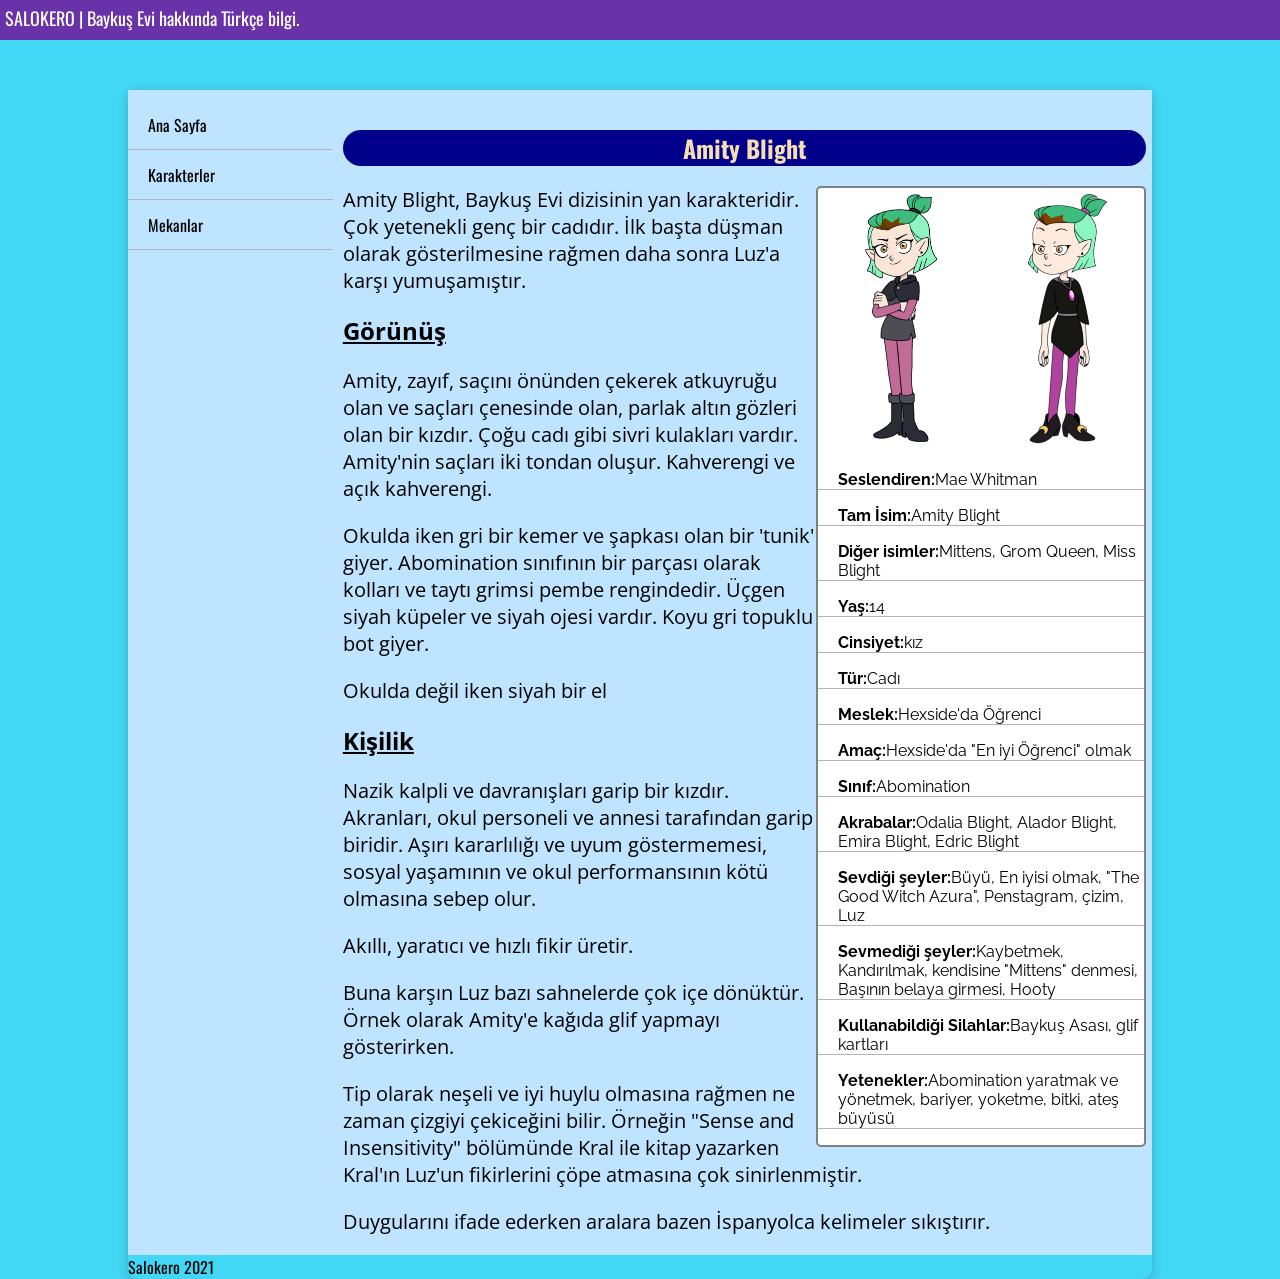
<file: AmityBlight.html>
<!DOCTYPE html>
<html lang="tr">
<head>
    <meta charset="UTF-8">
    <title>SALOKERO | Luz Noceda</title>
    <link rel="icon" href="img/owlbert.png" type="image/icon type">
    <!-- Sayfa Fontu fontu -->
    <link rel="stylesheet" href="karakterstyle.css">
    <link rel="preconnect" href="https://fonts.googleapis.com">
    <link rel="preconnect" href="https://fonts.gstatic.com" crossorigin>
    <link href="https://fonts.googleapis.com/css2?family=Oswald:wght@200;300;400;500;600;700&display=swap" rel="stylesheet">
    <!-- Logo fontu -->
    <link rel="preconnect" href="https://fonts.googleapis.com">
    <link rel="preconnect" href="https://fonts.gstatic.com" crossorigin>
    <link href="https://fonts.googleapis.com/css2?family=Big+Shoulders+Stencil+Display&display=swap" rel="stylesheet">
    <link rel="preconnect" href="https://fonts.googleapis.com">
    <link rel="preconnect" href="https://fonts.gstatic.com" crossorigin>
    <link href="https://fonts.googleapis.com/css2?family=Open+Sans+Condensed:wght@300&display=swap" rel="stylesheet">
    <link rel="preconnect" href="https://fonts.googleapis.com">
    <link rel="preconnect" href="https://fonts.gstatic.com" crossorigin>
    <link href="https://fonts.googleapis.com/css2?family=Raleway&display=swap" rel="stylesheet">

</head>
<body>
    <div id="ust">      <!-- Burası üst yer -->
        <span id="ust_yazi">SALOKERO | Baykuş Evi hakkında Türkçe bilgi. </span>
    </div>

    <div id=container>  <!-- Burası geri kalan kısım-->

        

        <section>

            <nav> 
                <ul>
                    <li><a href="index.html">Ana Sayfa</a></li>
                    <li><a href="karakterler.html">Karakterler</a></li>
                    <li><a href="mekanlar.html">Mekanlar</a></li>
                </ul>
            </nav>

            <main>
                <div class="karaktersayfa">
                    <h1 class="karakterisim">Amity Blight</h1>
                    <div class="tablo">
                        <img class="karakterresim" src="img/amity_tam.png">
                        <img class="karakterresim" src="img/amity_casual.png">
                        <li><p><b>Seslendiren:</b>Mae Whitman</p></li>
                        <li><p><b>Tam İsim:</b>Amity Blight </p></li>
                        <li><p><b>Diğer isimler:</b>Mittens, Grom Queen, Miss Blight</p></li>
                        <li><p><b>Yaş:</b>14</p></li>
                        <li><p><b>Cinsiyet:</b>kız</p></li>
                        <li><p><b>Tür:</b>Cadı</p></li>
                        <li><p><b>Meslek:</b>Hexside'da Öğrenci</p></li>
                        <li><p><b>Amaç:</b>Hexside'da "En iyi Öğrenci" olmak</p></li>
                        <li><p><b>Sınıf:</b>Abomination</p></li>
                        <li><p><b>Akrabalar:</b>Odalia Blight, Alador Blight, Emira Blight, Edric Blight</p></li>
                        <li><p><b>Sevdiği şeyler:</b>Büyü, En iyisi olmak, "The Good Witch Azura", Penstagram, çizim, Luz</p></li>
                        <li><p><b>Sevmediği şeyler:</b>Kaybetmek, Kandırılmak, kendisine "Mittens" denmesi, Başının belaya girmesi, Hooty</p></li>
                        <li><p><b>Kullanabildiği Silahlar:</b>Baykuş Asası, glif kartları</p></li>
                        <li><p><b>Yetenekler:</b>Abomination yaratmak ve yönetmek, bariyer, yoketme, bitki, ateş büyüsü</p></li>
                    </div>
                    <div class="karaktermetin">
                        <p>Amity Blight, Baykuş Evi dizisinin yan karakteridir. Çok yetenekli genç bir cadıdır. İlk başta düşman olarak gösterilmesine rağmen daha sonra Luz'a karşı yumuşamıştır.</p>
                        <h1><u>Görünüş  </u></h1>
                        <p>Amity, zayıf, saçını önünden çekerek atkuyruğu olan ve saçları çenesinde olan, parlak altın gözleri olan bir kızdır. Çoğu cadı gibi sivri kulakları vardır. Amity'nin saçları iki tondan oluşur. Kahverengi ve açık kahverengi. </p>
                        <p>Okulda iken gri bir kemer ve şapkası olan bir 'tunik' giyer. Abomination sınıfının bir parçası olarak kolları ve taytı grimsi pembe rengindedir. Üçgen siyah küpeler ve siyah ojesi vardır. Koyu gri topuklu bot giyer.</p>
                        <p>Okulda değil iken siyah bir el</p>
                        <h1><u>Kişilik</u></h1>
                        <p>Nazik kalpli ve davranışları garip bir kızdır. Akranları, okul personeli ve annesi tarafından garip biridir. Aşırı kararlılığı ve uyum göstermemesi, sosyal yaşamının ve okul performansının kötü olmasına sebep olur. </p>
                        <p>Akıllı, yaratıcı ve hızlı fikir üretir.</p>
                        <p>Buna karşın Luz bazı sahnelerde çok içe dönüktür. Örnek olarak Amity'e kağıda glif yapmayı gösterirken. </p>
                        <p>Tip olarak neşeli ve iyi huylu olmasına rağmen ne zaman çizgiyi çekiceğini bilir. Örneğin "Sense and Insensitivity" bölümünde Kral ile kitap yazarken Kral'ın Luz'un fikirlerini çöpe atmasına çok sinirlenmiştir.</p>
                        <p>Duygularını ifade ederken aralara bazen İspanyolca kelimeler sıkıştırır.</p>
                        
                    </div>
                    

                </div>
            </main>

        </section>

        <footer> Salokero 2021 </footer>
    </div>

    
</body>
</html>
</file>
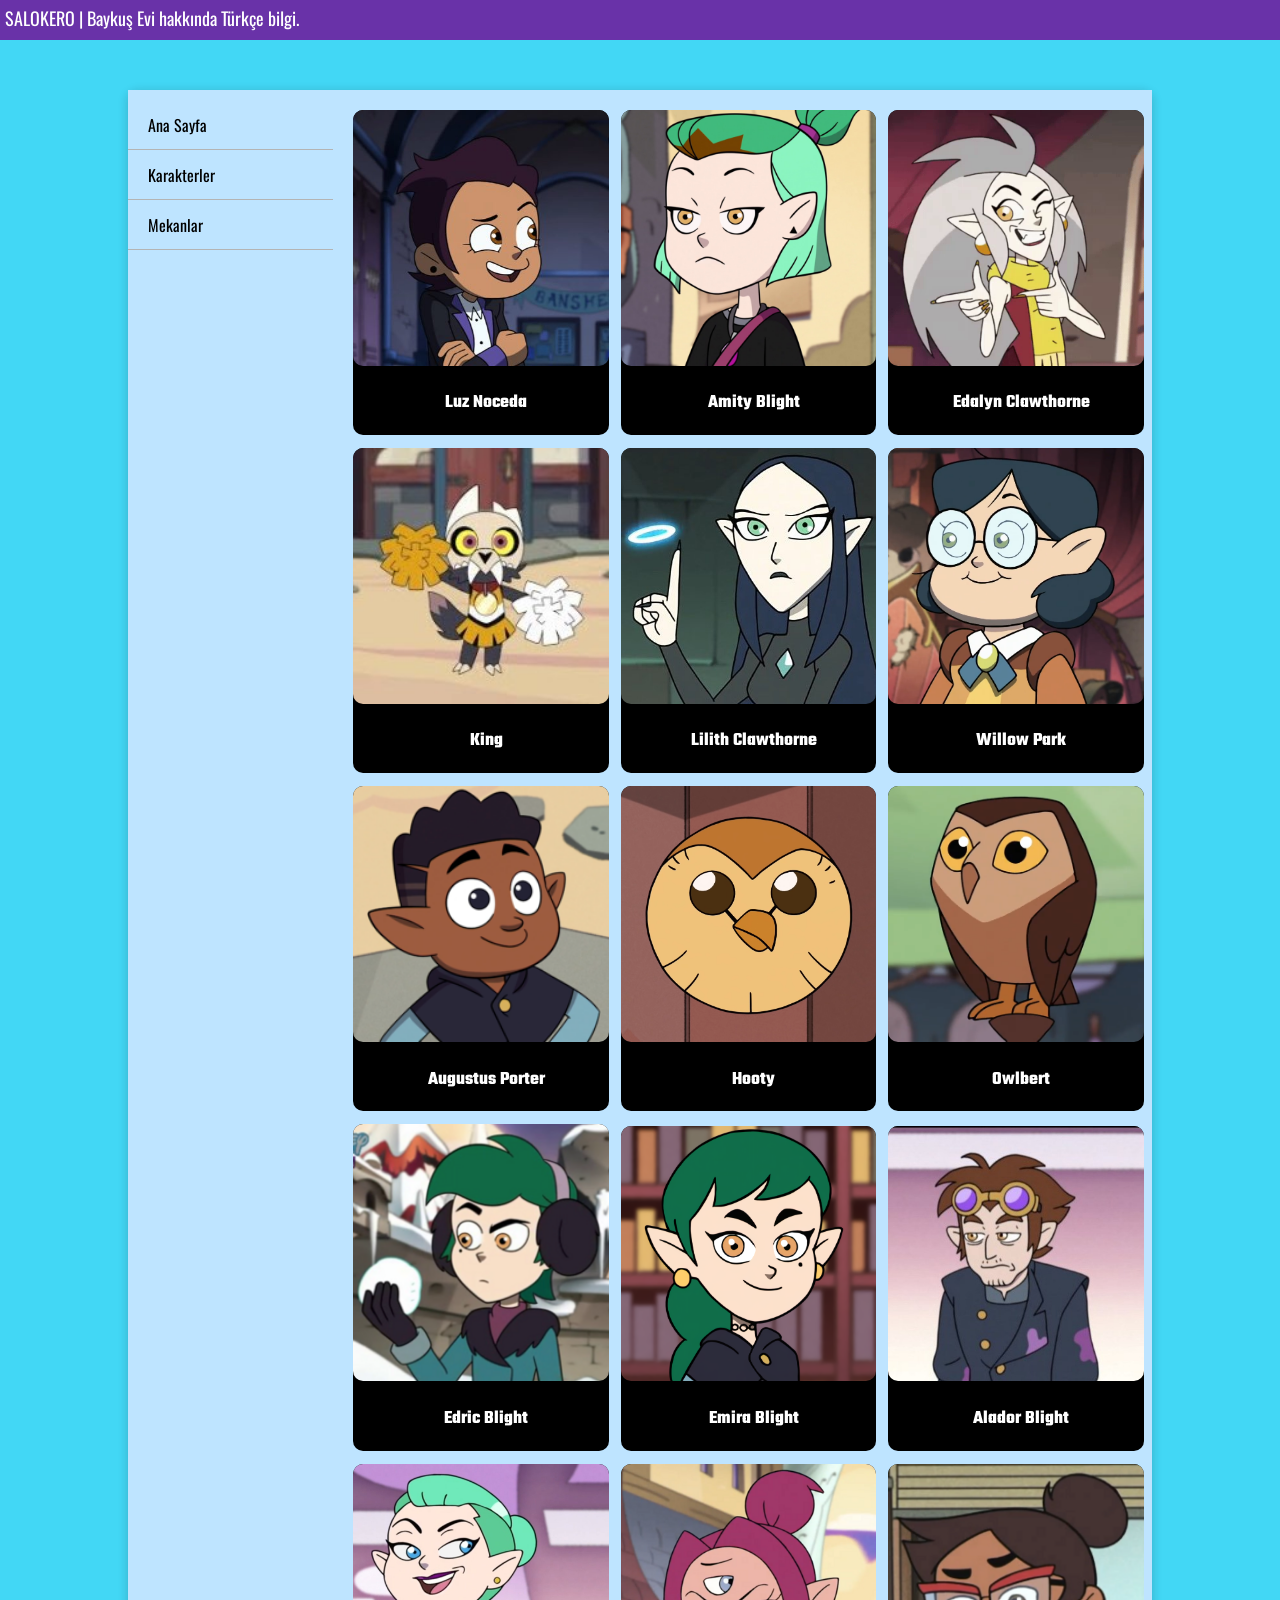
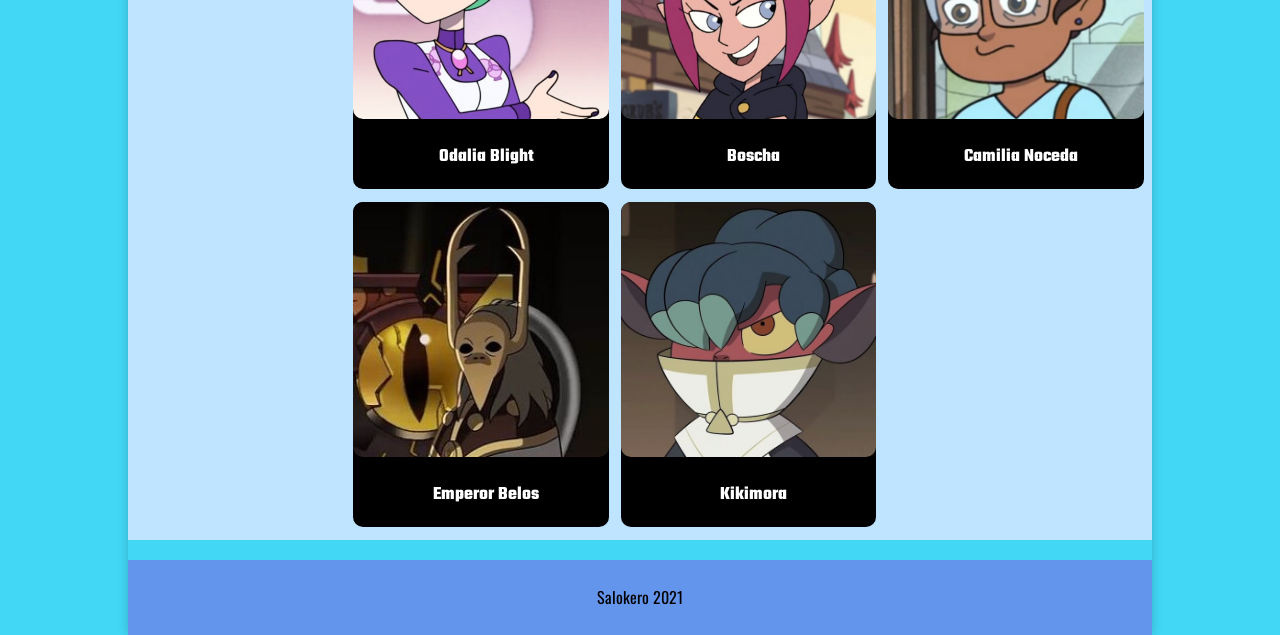
<file: karakterler.html>
<!DOCTYPE html>
<html lang="tr">
<head>
    <meta charset="UTF-8">
    <title>SALOKERO | Karakterler</title>
    <link rel="icon" href="img/owlbert.png" type="image/icon type">
    <!-- Sayfa Fontu fontu -->
    <link rel="stylesheet" href="style.css">
    <link rel="preconnect" href="https://fonts.googleapis.com">
    <link rel="preconnect" href="https://fonts.gstatic.com" crossorigin>
    <link href="https://fonts.googleapis.com/css2?family=Oswald:wght@200;300;400;500;600;700&display=swap" rel="stylesheet">
    <!-- Logo fontu -->
    <link rel="preconnect" href="https://fonts.googleapis.com">
    <link rel="preconnect" href="https://fonts.gstatic.com" crossorigin>
    <link href="https://fonts.googleapis.com/css2?family=Big+Shoulders+Stencil+Display&display=swap" rel="stylesheet">
    <!-- Metin Fontu -->
    <link rel="preconnect" href="https://fonts.googleapis.com">
    <link rel="preconnect" href="https://fonts.gstatic.com" crossorigin>
    <link href="https://fonts.googleapis.com/css2?family=Benne&display=swap" rel="stylesheet">

    <link rel="preconnect" href="https://fonts.googleapis.com">
    <link rel="preconnect" href="https://fonts.gstatic.com" crossorigin>
    <link href="https://fonts.googleapis.com/css2?family=Teko:wght@300&display=swap" rel="stylesheet">


</head>
<body>
    <div id="ust">      <!-- Burası üst yer -->
        <span id="ust_yazi">SALOKERO | Baykuş Evi hakkında Türkçe bilgi. </span>
    </div>

    <div id=container>  <!-- Burası geri kalan kısım-->

        

        <section>

            <nav> 
                <ul>
                    <li><a href="index.html">Ana Sayfa</a></li>
                    <li><a href="karakterler.html">Karakterler</a></li>
                    <li><a href="mekanlar.html">Mekanlar</a></li>
                </ul>
            </nav>

            <main>
                <div class="krktr">
                    <img src="img/luz.png" class="krktr_rsm">
                    <a href="LuzNoceda.html" class="krktr_l"><h3 class="krktr_h">Luz Noceda</h3></a>
                </div>
                <div class="krktr">
                    <img src="img/amity.png" class="krktr_rsm">
                    <a href="AmityBlight.html" class="krktr_l"><h3 class="krktr_h">Amity Blight</h3></a>
                </div>
                <div class="krktr">
                    <img src="img/eda.png" class="krktr_rsm">
                    <a href="index.html" class="krktr_l"><h3 class="krktr_h">Edalyn Clawthorne</h3></a>
                </div>
                <div class="krktr">
                    <img src="img/king.png" class="krktr_rsm">
                    <a href="index.html" class="krktr_l"><h3 class="krktr_h">King</h3></a>
                </div>
                <div class="krktr">
                    <img src="img/lilith.png" class="krktr_rsm">
                    <a href="index.html" class="krktr_l"><h3 class="krktr_h">Lilith Clawthorne</h3></a>
                </div>
                <div class="krktr">
                    <img src="img/willow.png" class="krktr_rsm">
                    <a href="index.html" class="krktr_l"><h3 class="krktr_h">Willow Park</h3></a>
                </div>
                <div class="krktr">
                    <img src="img/gus.png" class="krktr_rsm">
                    <a href="index.html" class="krktr_l"><h3 class="krktr_h">Augustus Porter</h3></a>
                </div>
                <div class="krktr">
                    <img src="img/hooty.png" class="krktr_rsm">
                    <a href="index.html" class="krktr_l"><h3 class="krktr_h">Hooty</h3></a>
                </div>
                <div class="krktr">
                    <img src="img/owl.png" class="krktr_rsm">
                    <a href="index.html" class="krktr_l"><h3 class="krktr_h">Owlbert</h3></a>
                </div>
                <div class="krktr">
                    <img src="img/edric.png" class="krktr_rsm">
                    <a href="index.html" class="krktr_l"><h3 class="krktr_h">Edric Blight</h3></a>
                </div>
                <div class="krktr">
                    <img src="img/emira.png" class="krktr_rsm">
                    <a href="index.html" class="krktr_l"><h3 class="krktr_h">Emira Blight</h3></a>
                </div>
                <div class="krktr">
                    <img src="img/alador.png" class="krktr_rsm">
                    <a href="index.html" class="krktr_l"><h3 class="krktr_h">Alador Blight</h3></a>
                </div>
                <div class="krktr">
                    <img src="img/odalia.png" class="krktr_rsm">
                    <a href="index.html" class="krktr_l"><h3 class="krktr_h">Odalia Blight</h3></a>
                </div>
                <div class="krktr">
                    <img src="img/boscha.png" class="krktr_rsm">
                    <a href="index.html" class="krktr_l"><h3 class="krktr_h">Boscha</h3></a>
                </div>
                <div class="krktr">
                    <img src="img/camilia.png" class="krktr_rsm">
                    <a href="index.html" class="krktr_l"><h3 class="krktr_h">Camilia Noceda</h3></a>
                </div>
                <div class="krktr">
                    <img src="img/emperor.png" class="krktr_rsm">
                    <a href="index.html" class="krktr_l"><h3 class="krktr_h">Emperor Belos</h3></a>
                </div>
                <div class="krktr">
                    <img src="img/kikimora.png" class="krktr_rsm">
                    <a href="index.html" class="krktr_l"><h3 class="krktr_h">Kikimora</h3></a>
                </div>
            </main>

        </section>

        <footer> Salokero 2021 </footer>
    </div>

    
</body>
</html>
</file>
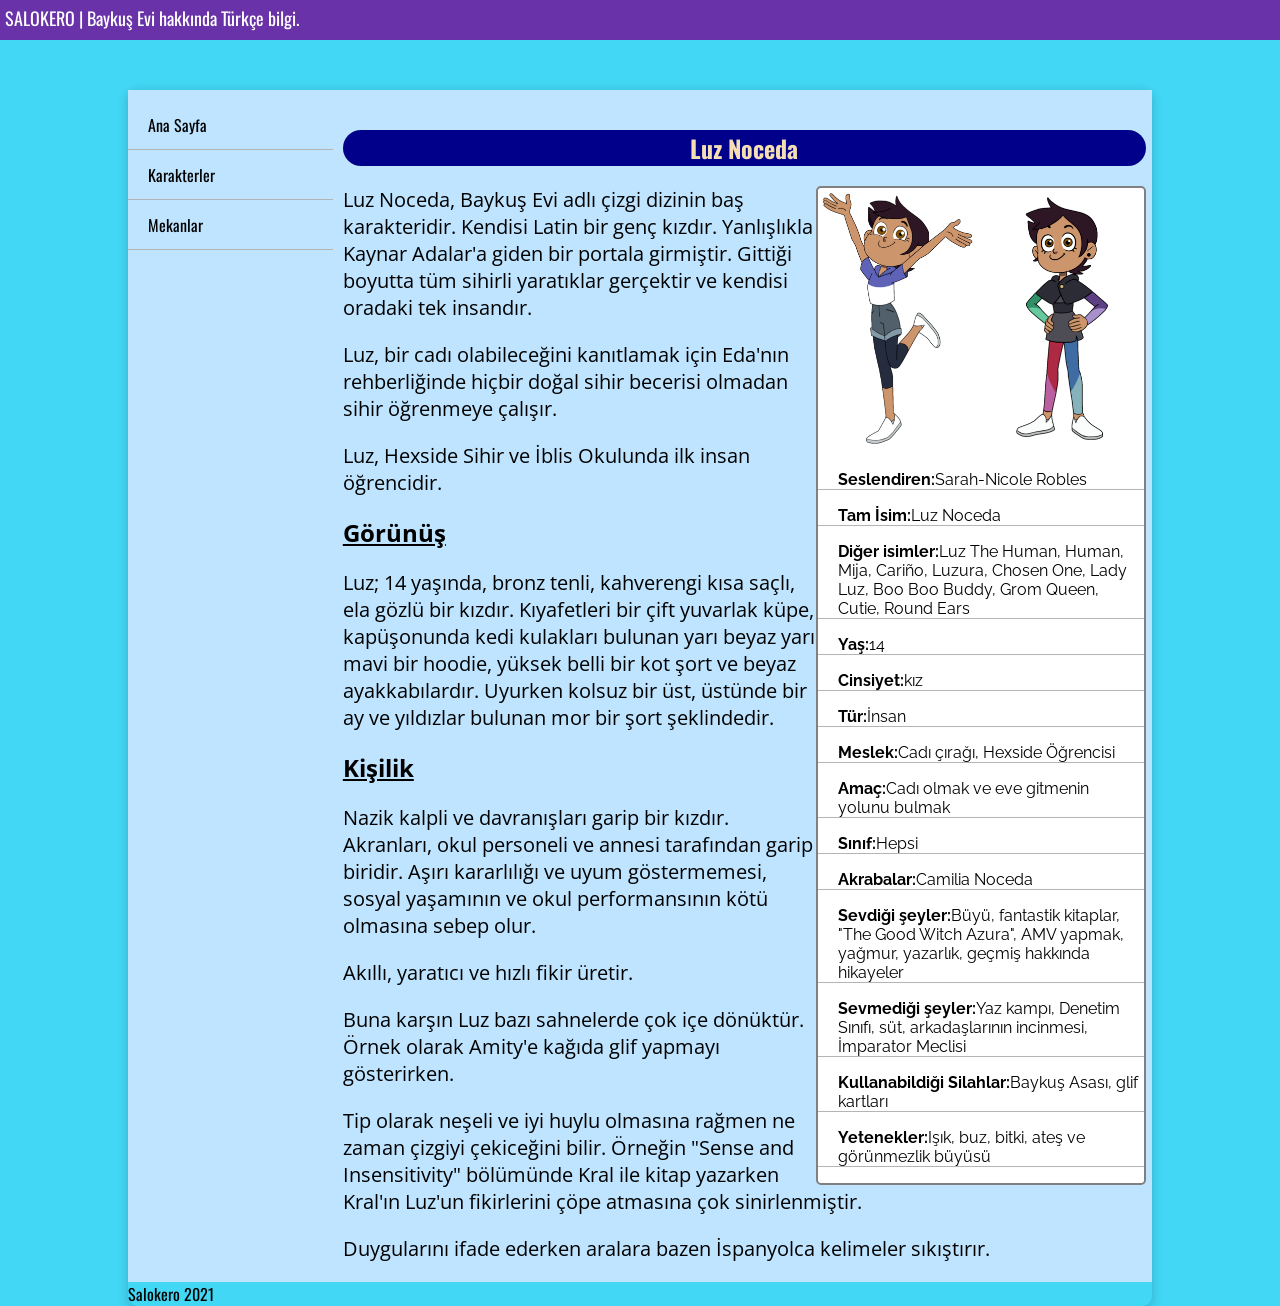
<file: LuzNoceda.html>
<!DOCTYPE html>
<html lang="tr">
<head>
    <meta charset="UTF-8">
    <title>SALOKERO | Luz Noceda</title>
    <link rel="icon" href="img/owlbert.png" type="image/icon type">
    <!-- Sayfa Fontu fontu -->
    <link rel="stylesheet" href="karakterstyle.css">
    <link rel="preconnect" href="https://fonts.googleapis.com">
    <link rel="preconnect" href="https://fonts.gstatic.com" crossorigin>
    <link href="https://fonts.googleapis.com/css2?family=Oswald:wght@200;300;400;500;600;700&display=swap" rel="stylesheet">
    <!-- Logo fontu -->
    <link rel="preconnect" href="https://fonts.googleapis.com">
    <link rel="preconnect" href="https://fonts.gstatic.com" crossorigin>
    <link href="https://fonts.googleapis.com/css2?family=Big+Shoulders+Stencil+Display&display=swap" rel="stylesheet">
    <link rel="preconnect" href="https://fonts.googleapis.com">
    <link rel="preconnect" href="https://fonts.gstatic.com" crossorigin>
    <link href="https://fonts.googleapis.com/css2?family=Open+Sans+Condensed:wght@300&display=swap" rel="stylesheet">
    <link rel="preconnect" href="https://fonts.googleapis.com">
    <link rel="preconnect" href="https://fonts.gstatic.com" crossorigin>
    <link href="https://fonts.googleapis.com/css2?family=Raleway&display=swap" rel="stylesheet">

</head>
<body>
    <div id="ust">      <!-- Burası üst yer -->
        <span id="ust_yazi">SALOKERO | Baykuş Evi hakkında Türkçe bilgi. </span>
    </div>

    <div id=container>  <!-- Burası geri kalan kısım-->

        

        <section>

            <nav> 
                <ul>
                    <li><a href="index.html">Ana Sayfa</a></li>
                    <li><a href="karakterler.html">Karakterler</a></li>
                    <li><a href="mekanlar.html">Mekanlar</a></li>
                </ul>
            </nav>

            <main>
                <div class="karaktersayfa">
                    <h1 class="karakterisim">Luz Noceda</h1>
                    <div class="tablo">
                        <img class="karakterresim" src="img/luz_tam.png">
                        <img class="karakterresim" src="img/luz_okul.png">
                        <li><p><b>Seslendiren:</b>Sarah-Nicole Robles</p></li>
                        <li><p><b>Tam İsim:</b>Luz Noceda </p></li>
                        <li><p><b>Diğer isimler:</b>Luz The Human, Human, Mija, Cariño, Luzura, Chosen One, Lady Luz, Boo Boo Buddy, Grom Queen, Cutie, Round Ears</p></li>
                        <li><p><b>Yaş:</b>14</p></li>
                        <li><p><b>Cinsiyet:</b>kız</p></li>
                        <li><p><b>Tür:</b>İnsan</p></li>
                        <li><p><b>Meslek:</b>Cadı çırağı, Hexside Öğrencisi</p></li>
                        <li><p><b>Amaç:</b>Cadı olmak ve eve gitmenin yolunu bulmak</p></li>
                        <li><p><b>Sınıf:</b>Hepsi</p></li>
                        <li><p><b>Akrabalar:</b>Camilia Noceda</p></li>
                        <li><p><b>Sevdiği şeyler:</b>Büyü, fantastik kitaplar, "The Good Witch Azura", AMV yapmak, yağmur, yazarlık, geçmiş hakkında hikayeler</p></li>
                        <li><p><b>Sevmediği şeyler:</b>Yaz kampı, Denetim Sınıfı, süt, arkadaşlarının incinmesi, İmparator Meclisi</p></li>
                        <li><p><b>Kullanabildiği Silahlar:</b>Baykuş Asası, glif kartları</p></li>
                        <li><p><b>Yetenekler:</b>Işık, buz, bitki, ateş ve görünmezlik büyüsü</p></li>
                    </div>
                    <div class="karaktermetin">
                        <p>Luz Noceda, Baykuş Evi adlı çizgi dizinin baş karakteridir. Kendisi Latin bir genç kızdır. Yanlışlıkla Kaynar Adalar'a giden bir portala girmiştir. Gittiği boyutta tüm sihirli yaratıklar gerçektir ve kendisi oradaki tek insandır.</p>
                        <p>Luz, bir cadı olabileceğini kanıtlamak için Eda'nın rehberliğinde hiçbir doğal sihir becerisi olmadan sihir öğrenmeye çalışır.</p>
                        <p>Luz, Hexside Sihir ve İblis Okulunda ilk insan öğrencidir.</p>
                        <h1><u>Görünüş  </u></h1>
                        <p>Luz; 14 yaşında, bronz tenli, kahverengi kısa saçlı, ela gözlü bir kızdır. Kıyafetleri bir çift yuvarlak küpe, kapüşonunda kedi kulakları bulunan yarı beyaz yarı mavi bir hoodie, yüksek belli bir kot şort ve beyaz ayakkabılardır. Uyurken kolsuz bir üst, üstünde bir ay ve yıldızlar bulunan mor bir şort şeklindedir.</p>
                        <h1><u>Kişilik</u></h1>
                        <p>Nazik kalpli ve davranışları garip bir kızdır. Akranları, okul personeli ve annesi tarafından garip biridir. Aşırı kararlılığı ve uyum göstermemesi, sosyal yaşamının ve okul performansının kötü olmasına sebep olur. </p>
                        <p>Akıllı, yaratıcı ve hızlı fikir üretir.</p>
                        <p>Buna karşın Luz bazı sahnelerde çok içe dönüktür. Örnek olarak Amity'e kağıda glif yapmayı gösterirken. </p>
                        <p>Tip olarak neşeli ve iyi huylu olmasına rağmen ne zaman çizgiyi çekiceğini bilir. Örneğin "Sense and Insensitivity" bölümünde Kral ile kitap yazarken Kral'ın Luz'un fikirlerini çöpe atmasına çok sinirlenmiştir.</p>
                        <p>Duygularını ifade ederken aralara bazen İspanyolca kelimeler sıkıştırır.</p>
                        
                    </div>
                    

                </div>
            </main>

        </section>

        <footer> Salokero 2021 </footer>
    </div>

    
</body>
</html>
</file>
<file: karakterstyle.css>
*{
    box-sizing: border-box;
}

body{
    margin:0 ;
    padding:0;
    background-color: #42d7f5;
    font-family: 'Oswald', sans-serif;
}

#ust{
    background-color: #6932a8 ;
    color: white;
    height: 40px;
    width: 100%;
    top: 0%;
    z-index:1;
    font-size: 18px;
    text-align: center;
    padding: 5px;
    margin-bottom: 50px;
}

#ust_yazi{
    float: left;
}

#container{
    width: 80%;
    margin: auto;
    height: auto;
    border-radius: 10px;
    box-shadow: 0 2px 8px 2px rgba(20, 23, 28, .15);
}

section{
    top: 40px;
    width: 100%;
    height: auto;
    background-color: #bee4ff;
    overflow: auto;
}

nav{
    width: 20%;
    float: left;
    margin-top: 10px;
    height: auto;
}

nav ul{
    width: auto;
    height: 100%;
    margin: 0;
    padding: 0;
}

nav li{
    list-style-type: none;
}

nav li a{
    height: 50px;
    line-height: 50px;
    text-decoration: none;
    color: black;
    border-bottom: 1px solid #b4b4b4;
    padding-left: 20px;
    display: block;
}

nav li a:hover{
    color: white;
    background-color: #adadad;
}

main{
    float: right;
    height: auto;
    width: 80%;
    margin-top: 20px;
}

.karaktersayfa{
    width: 98%;
    margin: 10px;
}

.tablo{
    border: solid 2px gray;
    width: 330px;
    height: auto;
    background-color: white;
    float: right;
    border-radius: 5px;
}

.tablo li{
    list-style-type: none;
}

.tablo li p{
    height: auto;
    color: black;
    border-bottom: 1px solid #b4b4b4;
    padding-left: 20px;
    display: block;
    font-family: 'Raleway', sans-serif;
}

.karakterisim{
    text-align: center;
    background-color: darkblue;
    color: wheat;
    border-radius: 30px;
}

.karakterresim{
    width: 150px;
    height: auto;
    display: inline-block;
    margin: 5px;
}

.karaktermetin{
    font-family: 'Open Sans Condensed', sans-serif;
}

.karaktermetin p{
    font-size: 20px;
}
</file>
<file: style.css>
*{
    box-sizing: border-box;
}

body{
    margin:0 ;
    padding:0;
    background-color: #42d7f5;
    font-family: 'Oswald', sans-serif;
}

#ust{
    background-color: #6932a8 ;
    color: white;
    height: 40px;
    width: 100%;
    top: 0%;
    z-index:1;
    font-size: 18px;
    text-align: center;
    padding: 5px;
    margin-bottom: 50px;
}

#ust_yazi{
    float: left;
}

#container{
    width: 80%;
    margin: auto;
    height: auto;
    border-radius: 10px;
    box-shadow: 0 2px 8px 2px rgba(20, 23, 28, .15);
}

section{
    top: 40px;
    width: 100%;
    height: auto;
    background-color: #bee4ff;
    overflow: auto;
}

nav{
    width: 20%;
    float: left;
    margin-top: 10px;
    height: auto;
}

nav ul{
    width: auto;
    height: 100%;
    margin: 0;
    padding: 0;
}

nav li{
    list-style-type: none;
}

nav li a{
    height: 50px;
    line-height: 50px;
    text-decoration: none;
    color: black;
    border-bottom: 1px solid #b4b4b4;
    padding-left: 20px;
    display: block;
}

nav li a:hover{
    color: white;
    background-color: #adadad;
}

main{
    float: right;
    height: auto;
    width: 78%;
    margin-top: 20px;
    
}

.icerik{
    width: 47%;
    height: auto;
    display: inline-block;
    margin-right: 15px;
    border-radius: 10px;
    box-shadow: 0 2px 8px 2px rgba(20, 23, 28, .15);
}

.rsm{
    width: 100%;
}

h5{
    font-size: 20px;
}

.btngit:link{
    display: block;
    width: 150px;
    height: 45px;
    background-color: silver;
    color: black;
    text-decoration: none;
    margin: 5px;
    text-align: center;
}

footer{
    width: 100%;
    height: 75px;
    background-color: cornflowerblue;
    color: black;
    line-height: 75px;
    text-align: center;
    margin-top: 20px;
}

.krktr{
    width: 32%;
    height: auto;
    background-color: black;
    border-radius: 10px;
    display: inline-block;
    margin-right: 8px;
    margin-bottom: 13px;
}

.krktr_h{
    color: white;
    text-align: center;
    font-family:'teko';
    padding-left: 10px;
}

.krktr_rsm{
    width: 100%;
    border-radius: 10px;
}

.krktr_l:link{
    text-decoration: none;
}
</file>
